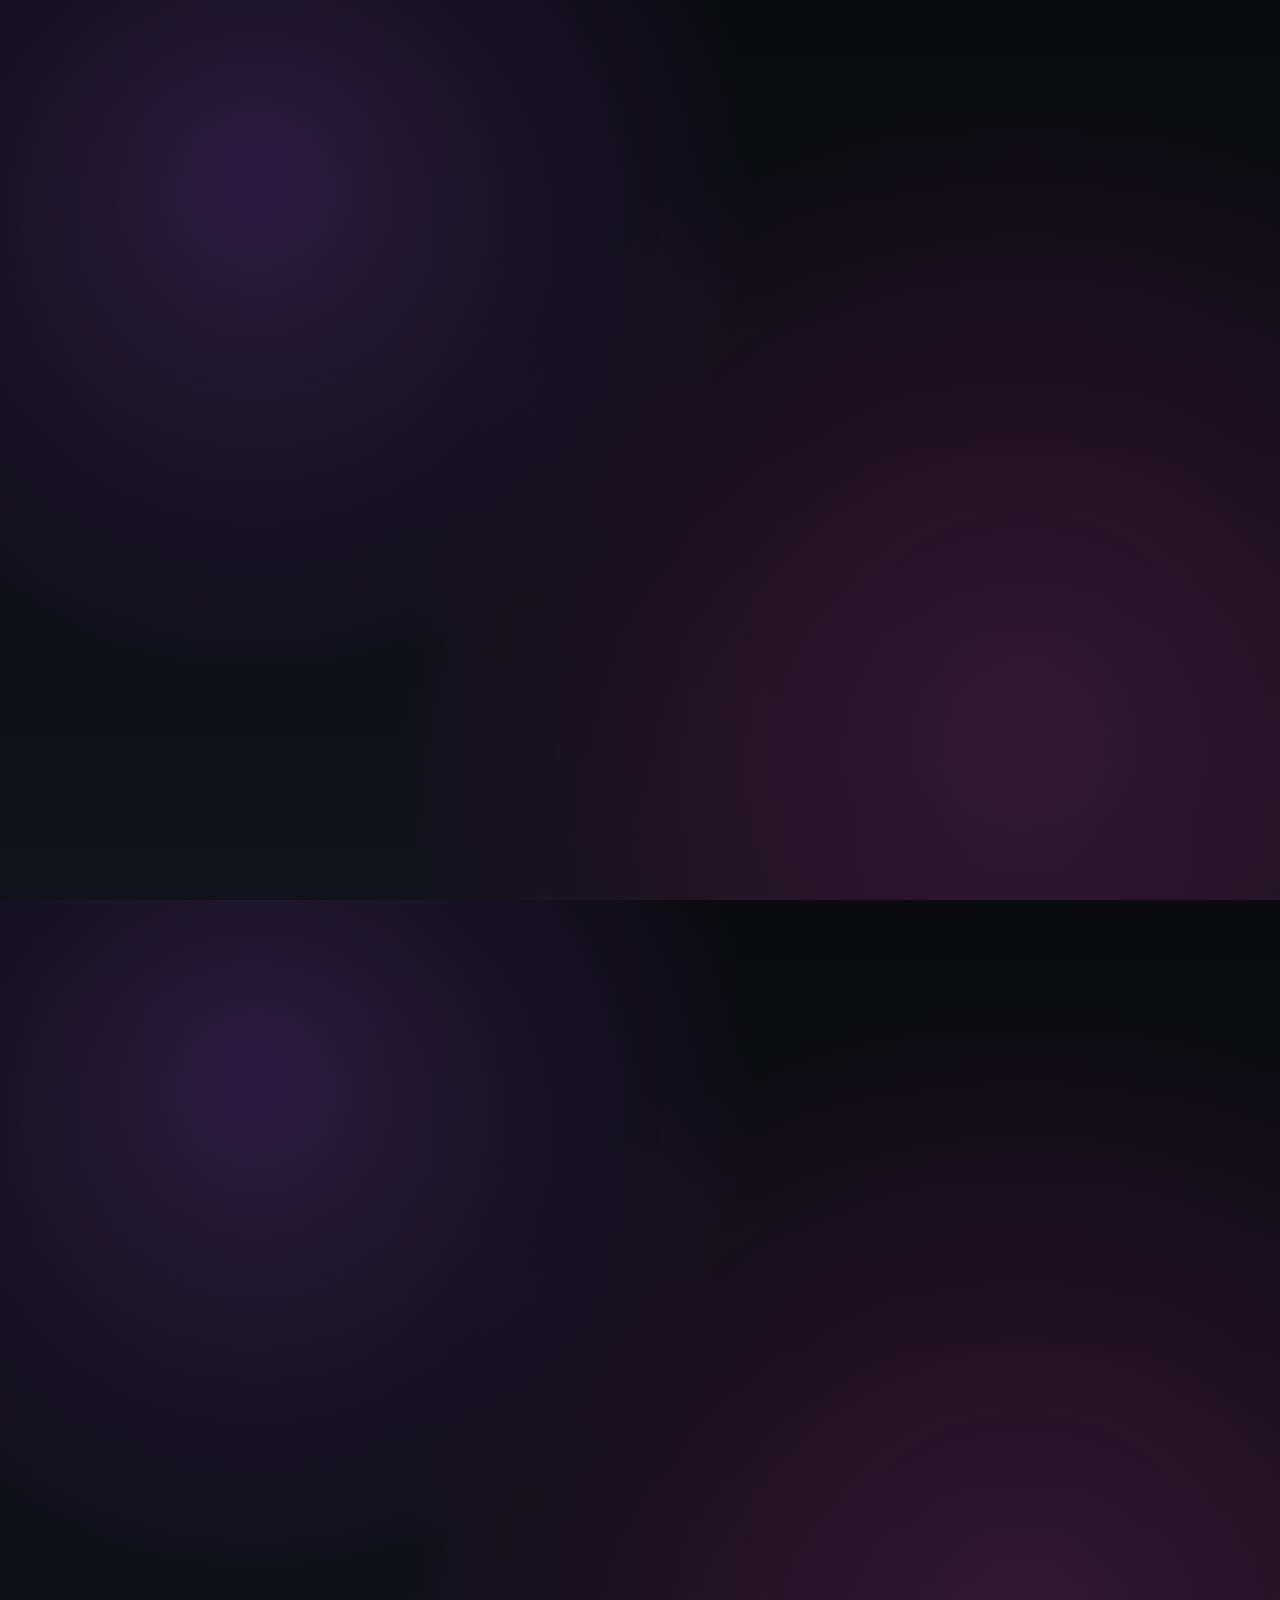
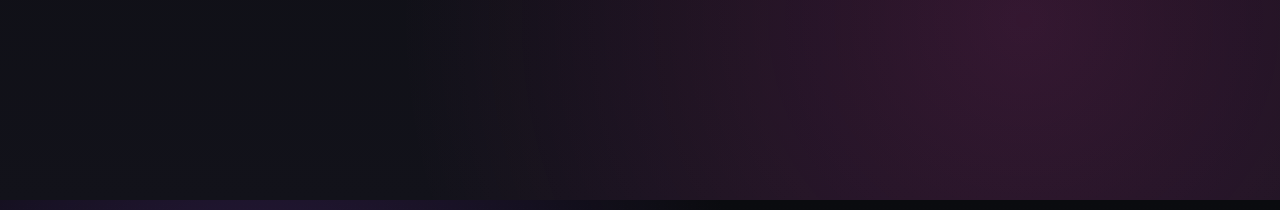
<file: index.html>
<!DOCTYPE html>
<html lang="en">
<head>
  <meta charset="utf-8">
  <meta name="viewport" content="width=device-width, initial-scale=1">
  <title>OStrich OS Presentation — Index</title>
  <link rel="stylesheet" href="style.css">
</head>
<body class="fade">
  <main class="center-stage">
    <section class="glass-card hero">
      <h1>Finals Term Presentation for ICSC0113</h1>
      <p class="subtitle">Exploring the future of operating systems with modern OS concepts — <strong>OStrich</strong></p>
      <ul class="meta-list">
        <li>Course: ICSC0113 — Finals Term Presentation</li>
        <li>
            <strong>Submitted by:</strong><br>
            <span class = "names">
                Jayson Cruz · Lionell Cunanan · Andre Malabanan · Le Dean Mores · Justine Peralta · Juleone Pineda
            </span>
        </li>
        <li>NW2C</li>
        <li>Submitted to: Mr. Irish Robert Kim M. Dajero</li>
        <li>Date: November 13, 2025</li>
      </ul>
      <div class="cta-row">
        <a class="btn primary" href="b.html">Start Presentation</a>
        <a class="btn ghost" href="d.html">Skip to Concepts</a>
      </div>
    </section>

  </main>
</body>
</html>
</file>
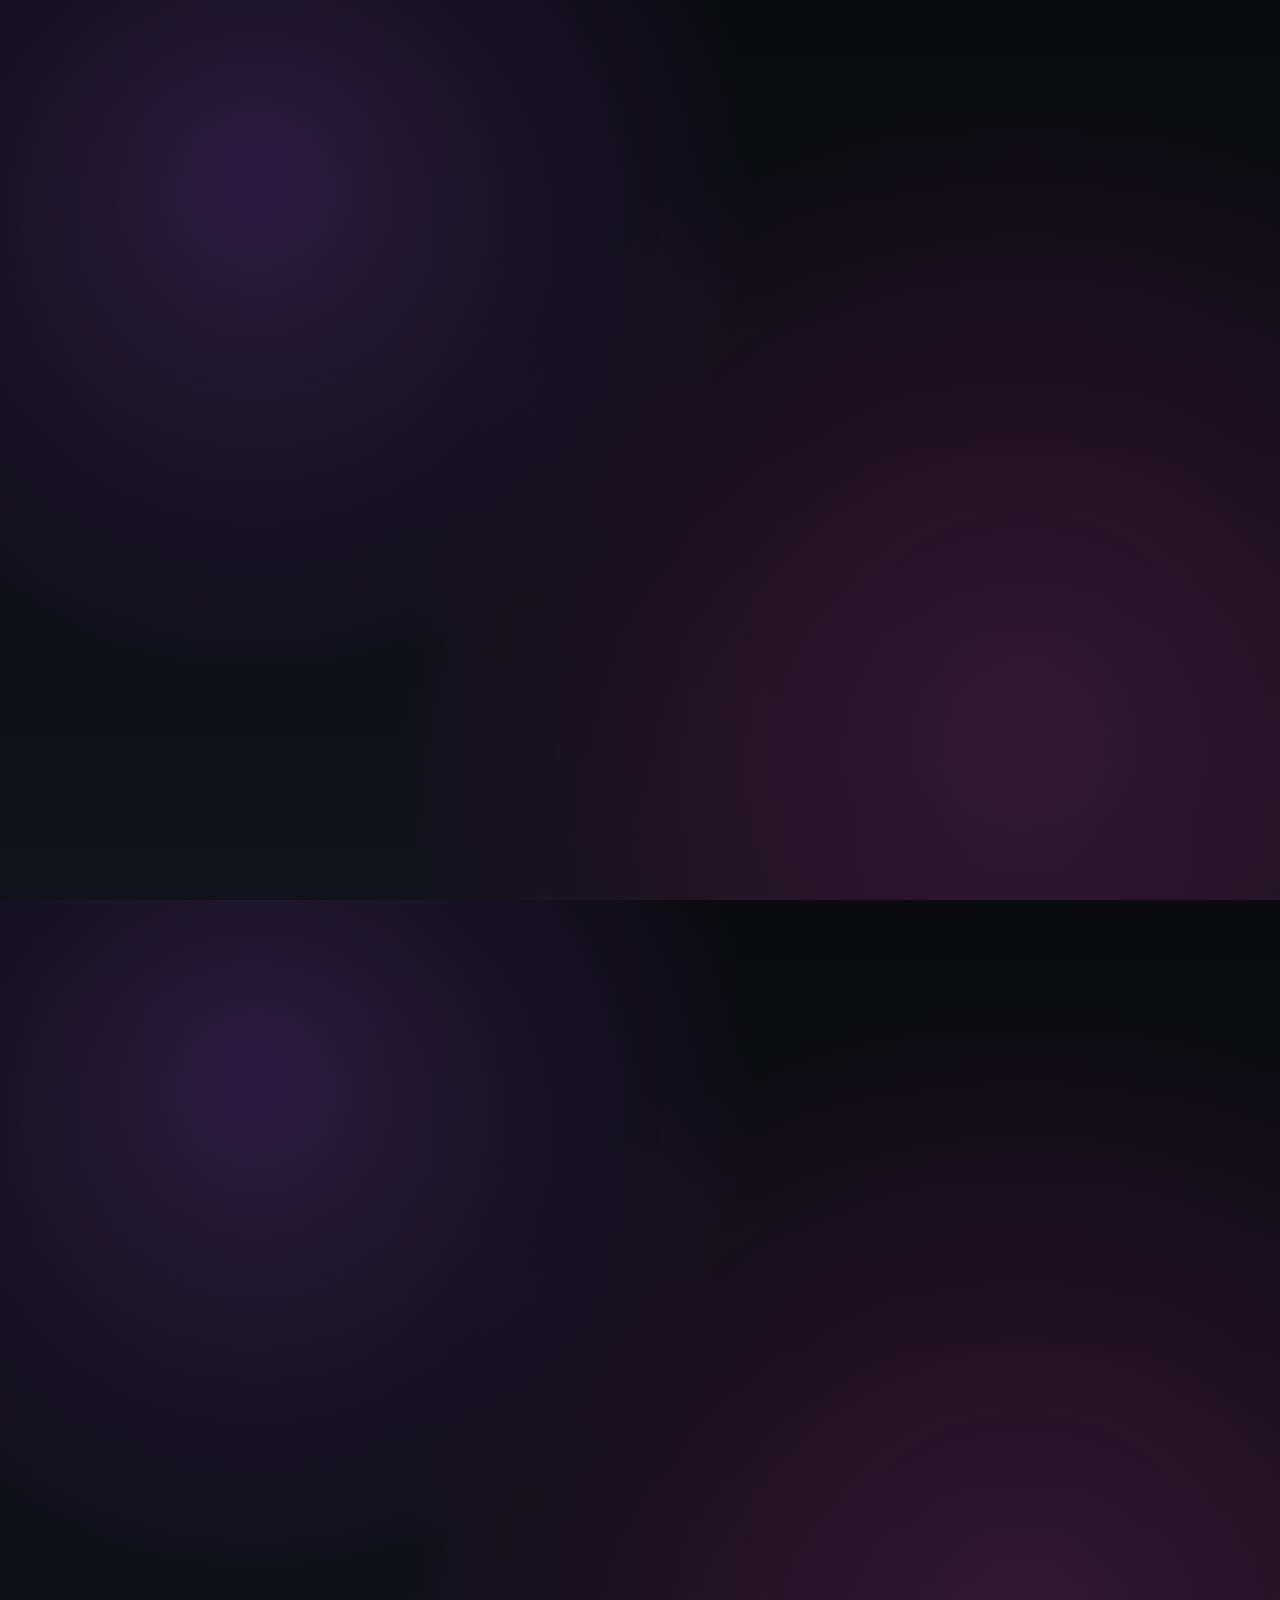
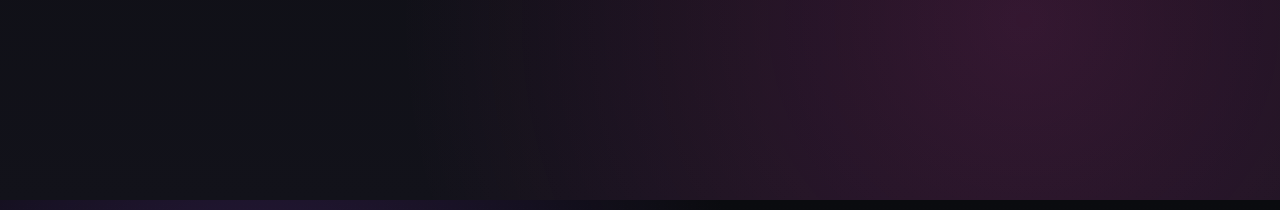
<file: b.html>
<!DOCTYPE html>
<html lang="en">
<head>
  <meta charset="utf-8">
  <meta name="viewport" content="width=device-width, initial-scale=1">
  <title>Concept Overview — OStrich OS</title>
  <link rel="stylesheet" href="style.css">
</head>
<body class="fade">
  <main class="center-stage">
    <section class="glass-card overview">
      <h1>Concept Overview — <span class="accent">OStrich</span> OS</h1>
      <p class="kicker">A futuristic OS focused on efficiency, adaptability, and resilience.</p>

      <div class="panels">
        <article class="panel">
          <h2>Inspiration & Drivers</h2>
          <p>OStrich is inspired by emerging AI-driven resource management, adaptive interfaces, and robust self-healing systems.</p>
          <ul>
            <li>Our project, Ostrich, is an AI powered next generation operating system inspired by the ostrich, the largest and one of the smartest birds. We chose this name because, like the ostrich, our system is built to be smart, adaptable, and resilient. The idea came from noticing how most operating systems today feel too heavy, rigid, or disconnected from the user's actual needs. With Ostrich, we wanted to change that by creating something that grows and learns with its users, a lighter, more intelligent OS that understands habits, adapts to environments, and keeps everything running smoothly without getting in the way.</li>
          </ul>
        </article>
      </div>

      <div class="cta-row">
        <a class="btn ghost" href="index.html">&larr; Back</a>
        <a class="btn primary" href="d.html">Next &rarr;</a>
      </div>
    </section>
  </main>
</body>
</html>
</file>
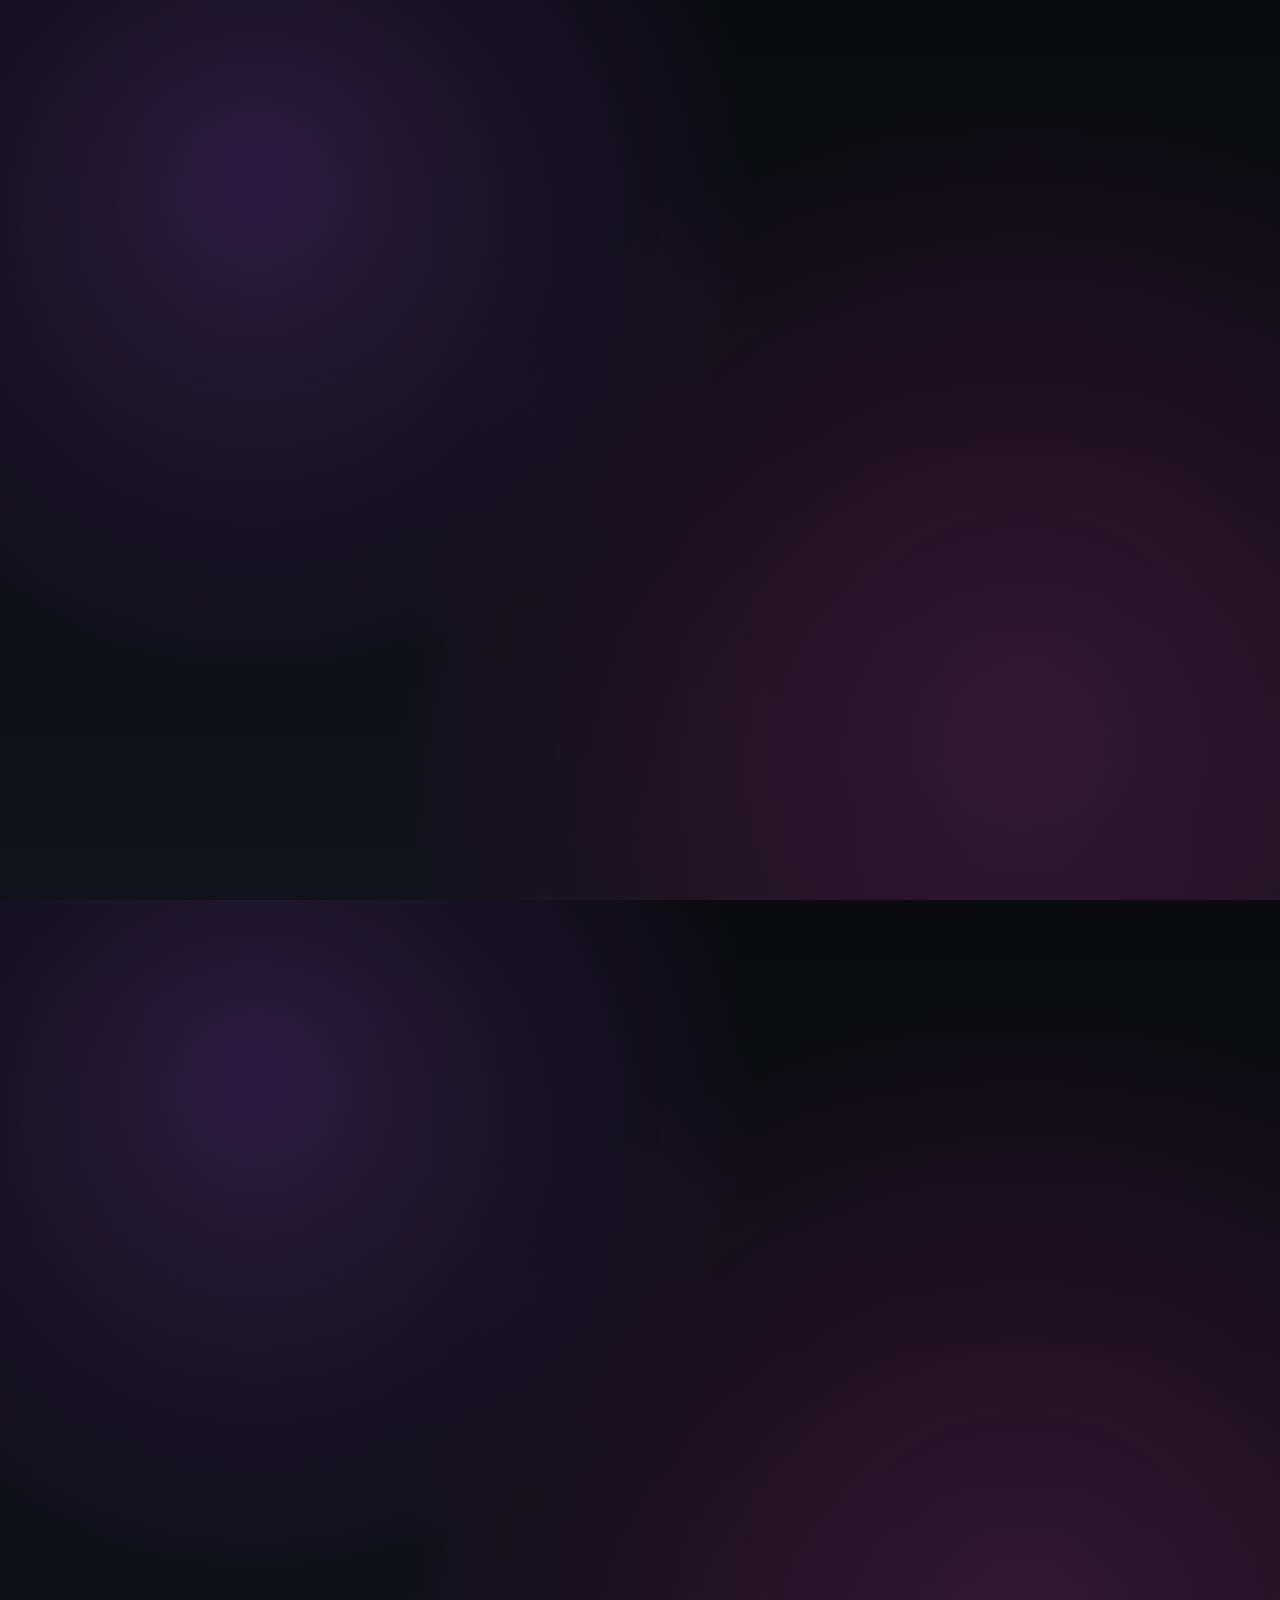
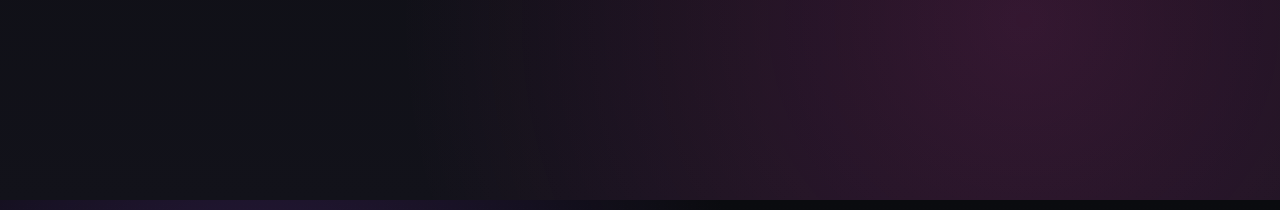
<file: d.html>
<!DOCTYPE html>
<html lang="en">
<head>
  <meta charset="UTF-8">
  <meta name="viewport" content="width=device-width, initial-scale=1.0">
  <title>Operating System Concepts — OStrich OS</title>
  <link href="https://fonts.googleapis.com/css2?family=Montserrat:wght@500;700&family=Inter:wght@400;500&display=swap" rel="stylesheet">
  <link href="style.css" rel="stylesheet">
</head>
<body class="fade">
  <main class="center-stage">
    <section class="glass-card slides">
      <h1>Operating System Concepts — Highlights</h1>

      <div class="slides-grid">
        <!-- Slide 1 -->
        <article class="slide">
          <div class="img-claim">
            <img src="images/ai.jpg" alt="Smart Scheduler">
          </div>
          <h2>AI-Driven Dynamic Resource Allocation (Smart Scheduler)</h2>
          <p>This scheduler uses artificial intelligence to manage system resources, maximizing performance based on user behavior and load prediction.</p>
          <ul>
            <li>Uses a deep learning model integrated into the kernel.</li>
            <li>Monitors and predicts application resource needs in real time.</li>
            <li>Dynamically allocates CPU, memory, and I/O bandwidth.</li>
            <li>Adapts continuously to optimize efficiency and responsiveness.</li>
          </ul>
        </article>

        <!-- Slide 2 -->
        <article class="slide">
          <div class="img-claim">
            <img src="images/debugging.jpg" alt="Time Travel Debugging">
          </div>
          <h2>OS-Level Time-Travel Debugging & Replay</h2>
          <p>This feature allows developers to trace and analyze program execution history without needing to reproduce errors.</p>
          <ul>
            <li>Continuously logs all system state changes.</li>
            <li>Lets users step backward in time during debugging.</li>
            <li>Captures process, memory, and I/O snapshots efficiently.</li>
            <li>Reveals error chains for faster issue resolution.</li>
          </ul>
        </article>

        <!-- Slide 3 -->
        <article class="slide">
          <div class="img-claim">
            <img src="images/ui.jpg" alt="Adaptive UI">
          </div>
          <h2>Adaptive and Sensory-Aware User Interface</h2>
          <p>The OS interface dynamically adjusts based on environmental and user conditions to enhance comfort and usability.</p>
          <ul>
            <li>Adapts layout, theme, and brightness based on light levels.</li>
            <li>Responds to user biometrics like focus or fatigue.</li>
            <li>Uses contextual awareness for optimal user experience.</li>
            <li>Provides a real-time adaptive display and control flow.</li>
          </ul>
        </article>

        <!-- Slide 4 -->
        <article class="slide">
          <div class="img-claim">
            <img src="images/healing.jpg" alt="Self-Healing">
          </div>
          <h2>Self-Healing and Auto-Correction System</h2>
          <p>This system maintains stability by autonomously diagnosing and fixing critical errors.</p>
          <ul>
            <li>An integrated fault-tolerance daemon monitors constantly for critical errors.</li>
            <li>The system diagnoses the fault and applies a fix or rolls back the specific component.</li>
            <li>The component returns to a safe state.</li>
            <li>Correction happens without requiring a full system reboot.</li>
          </ul>
        </article>

        <!-- Slide 5 -->
        <article class="slide">
          <div class="img-claim">
            <img src="images/resource_alloc.jpg" alt="Debloating">
          </div>
          <h2>Modular OS Architecture and Dynamic Resource Allocation</h2>
          <p>This feature prevents slowdowns through a modular design and intelligent resource management that blocks unnecessary software and services.</p>
          <ul>
            <li>Make the OS modular so users install only needed components, reducing its footprint.</li>
            <li>Include a trusted tool to detect and remove bloatware, unused drivers, and excess telemetry automatically.</li>
            <li>Continuously monitor and throttle background processes that overuse CPU or memory.</li>
            <li>Optimize storage and memory with predictive caching and automatic idle-time defragmentation.</li>
          </ul>
        </article>
      </div>

      <div class="cta-row">
        <a href="b.html" class="btn ghost">&larr; Previous</a>
        <a href="e.html" class="btn primary">Next &rarr;</a>
      </div>
    </section>
  </main>
</body>
</html>
</file>
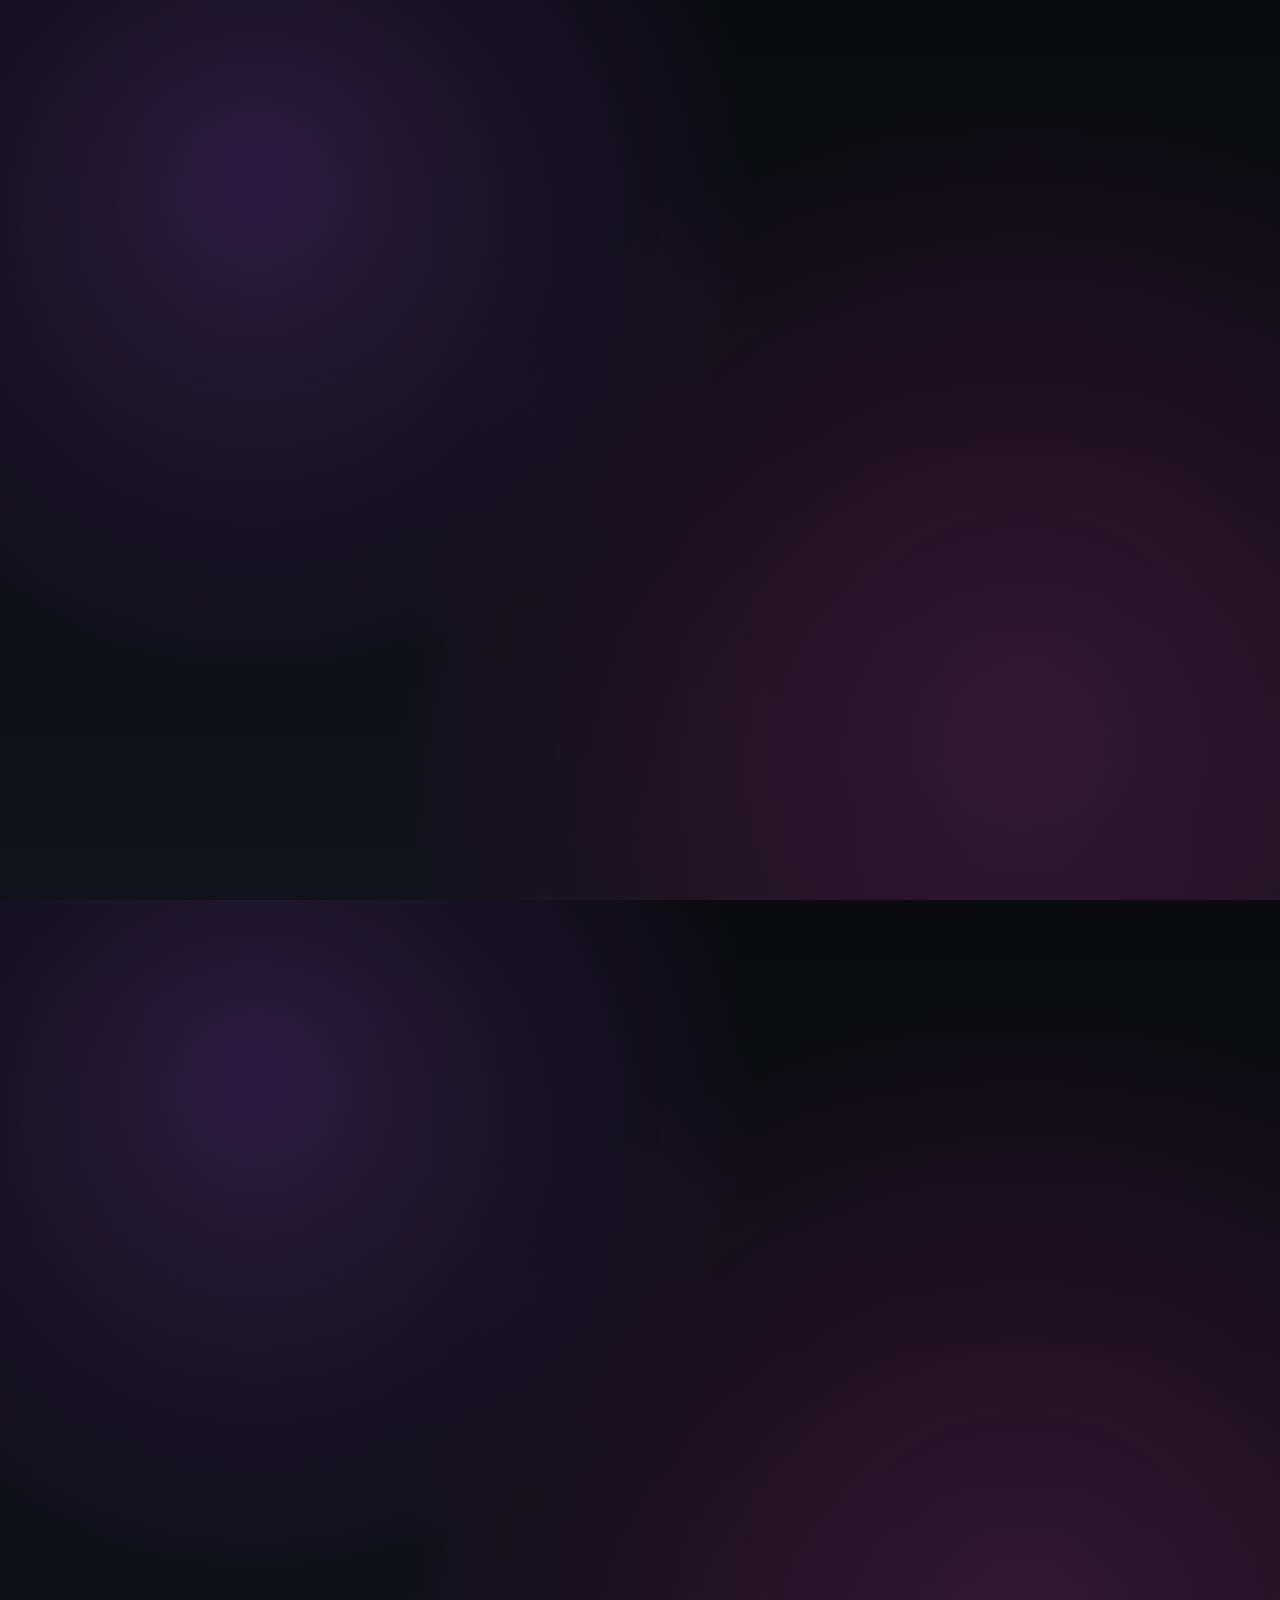
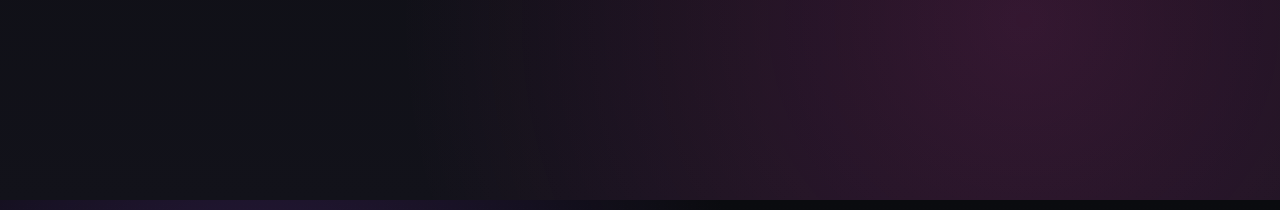
<file: e.html>
<!DOCTYPE html>
<html lang="en">
<head>
  <meta charset="utf-8">
  <meta name="viewport" content="width=device-width, initial-scale=1">
  <title>Thank You — OStrich OS</title>
  <link rel="stylesheet" href="style.css">
</head>
<body class="fade">
  <main class="center-stage">
    <section class="glass-card thankyou">
      <h1>Thank You For Listening</h1>
      <p class="lead">We appreciate your attention.</p>
      <div class="presenters">
        <p class="presented">Presented by</p>
        <p class="names">
          Jayson Cruz · Lionell Cunanan · Andre Malabanan · Le Dean Mores · Justine Peralta · Juleone Pineda
        </p>
      </div>
      <div class="cta-row">
        <a class="btn ghost" href="d.html">&larr; Previous</a>
        <a class="btn primary" href="index.html">Return to Beginning</a>
      </div>
    </section>
  </main>
</body>
</html>
</file>
<file: style.css>
/* ============================
   GLOBAL RESET & BASE STYLES
============================ */
* {
  box-sizing: border-box;
  margin: 0;
  padding: 0;
}

html, body {
  height: 100%;
  font-family: 'Inter', sans-serif;
  -webkit-font-smoothing: antialiased;
  scroll-behavior: smooth;
}

/* ============================
   BACKGROUND & THEME
============================ */
body {
  position: relative;
  color: #eae6ff;
  background: radial-gradient(circle at 20% 20%, rgba(166, 85, 255, 0.2), transparent 40%),
              radial-gradient(circle at 80% 80%, rgba(255, 60, 190, 0.15), transparent 50%),
              linear-gradient(180deg, #0a0b0f 0%, #12121a 100%);
  display: block;
  padding: 2rem;
  min-height: 100%;
  padding-bottom: 120px;
}

/* Extended gradient fix for long pages */
body::before {
  content: "";
  position: fixed;
  top: 0;
  left: 0;
  width: 100%;
  height: 200%;
  background: radial-gradient(circle at 20% 20%, rgba(166, 85, 255, 0.2), transparent 40%),
              radial-gradient(circle at 80% 80%, rgba(255, 60, 190, 0.15), transparent 50%),
              linear-gradient(180deg, #0a0b0f 0%, #12121a 100%);
  z-index: -1;
}

/* Page fade-in animation */
body.fade {
  opacity: 0;
  transform: translateY(10px);
  animation: fadeIn 1s ease forwards;
}

@keyframes fadeIn {
  to {
    opacity: 1;
    transform: translateY(0);
  }
}

/* ============================
   CONTAINERS & LAYOUT
============================ */
.center-stage {
  width: 100%;
  max-width: 1400px; /* Increased Max Width for Presentation View */
  margin: 0 auto;
  display: flex;
  flex-direction: column;
  gap: 1.5rem;
  align-items: center;
  justify-content: flex-start;
}

.glass-card {
  background: rgba(255, 255, 255, 0.04);
  border: 2px solid rgba(255, 255, 255, 0.15); /* Thicker Border */
  border-radius: 1.5rem; /* Increased Border Radius */
  backdrop-filter: blur(15px); /* Increased Blur */
  padding: 3rem; /* Increased Padding */
  box-shadow: 0 0 60px rgba(150, 60, 255, 0.2); /* Bolder Shadow */
  width: 100%;
}

/* ============================
   HEADINGS & TEXT
============================ */
h1, h2, h3 {
  font-family: 'Montserrat', sans-serif;
  color: #fff;
}

h1 {
  font-size: 2.5rem; /* Slightly Increased Font Size */
  text-align: center;
  margin-bottom: 1.5rem;
}

h2 {
  font-size: 1.7rem; /* Slightly Increased Font Size */
  margin-bottom: 0.8rem;
  color: #d7b3ff;
}

p {
  color: #d4cef8;
  line-height: 1.6;
  margin-bottom: 1rem;
  font-size: 1.1rem; /* Slightly Increased Font Size */
}

/* ============================
   LISTS
============================ */
ul {
  list-style: none;
  padding: 0;
  display: grid;
  gap: 0.6rem;
}

li {
  background: rgba(150, 80, 255, 0.08);
  border-radius: 0.8rem;
  padding: 0.9rem 1.2rem;
  color: #e9e3ff;
  font-size: 1.05rem; /* Slightly Increased Font Size */
  transition: background 0.3s ease, transform 0.2s ease;
}

li:hover {
  background: rgba(255, 90, 220, 0.15);
  transform: translateX(5px);
}

/* ============================
   BUTTONS
============================ */
.btn {
  display: inline-block;
  padding: 1rem 1.8rem; /* Increased Padding */
  border-radius: 1rem; /* Increased Border Radius */
  font-weight: 600;
  text-align: center;
  text-decoration: none;
  letter-spacing: 0.5px;
  transition: all 0.3s ease;
  font-size: 1.1rem; /* Increased Font Size */
}

.btn.primary {
  background: linear-gradient(90deg, #a14bff, #ff2bb3);
  color: #fff;
  box-shadow: 0 0 25px rgba(200, 80, 255, 0.4); /* Bolder Shadow */
}

.btn.primary:hover {
  box-shadow: 0 0 40px rgba(200, 80, 255, 0.6);
  transform: translateY(-3px);
}

.btn.ghost {
  border: 2px solid rgba(200, 160, 255, 0.6); /* Thicker Border */
  color: #cdbdff;
}

.btn.ghost:hover {
  background: rgba(200, 160, 255, 0.15);
}

/* Navigation (used in index & d.html) */
.navigation,
.cta-row {
  display: flex;
  justify-content: space-between;
  align-items: center;
  gap: 1.5rem;
  margin-top: 3rem; /* Increased Margin */
  flex-wrap: wrap;
}

/* ============================
   IMAGES / PLACEHOLDERS
============================ */
.img-claim,
.image-placeholder {
  width: 100%;
  border-radius: 16px; /* Increased Border Radius */
  overflow: hidden;
  margin-bottom: 20px;
  box-shadow: 0 0 35px rgba(180, 90, 255, 0.35);
  background: linear-gradient(135deg, rgba(180, 90, 255, 0.25), rgba(255, 60, 200, 0.15));
  display: flex;
  align-items: center;
  justify-content: center;
}

.img-claim img,
.image-placeholder img {
  width: 100%;
  height: 420px; /* Increased Image Height */
  object-fit: cover;
  border-radius: 16px;
  transition: transform 0.4s ease;
}

.image-placeholder:hover img,
.img-claim:hover img {
  transform: scale(1.05);
}

/* ============================
   d.html - HORIZONTAL FEATURE LAYOUT
============================ */
.center-stage {
  width: 100%;
  max-width: 100%;
  display: flex;
  flex-direction: column;
  align-items: center;
  justify-content: flex-start;
  min-height: 100vh;
  padding: 2rem 3rem;
  box-sizing: border-box;
}

.glass-card.slides {
  width: 100%;
  max-width: 1600px; /* Increased Max Width for Slides Card */
  background: rgba(255, 255, 255, 0.04);
  border: 2px solid rgba(255, 255, 255, 0.15); /* Thicker Border */
  border-radius: 24px; /* Increased Border Radius */
  padding: 3rem; /* Increased Padding */
  backdrop-filter: blur(18px); /* Increased Blur */
  box-shadow: 0 0 70px rgba(150, 60, 255, 0.2);
  display: flex;
  flex-direction: column;
  align-items: flex-start;
}

.slides-grid {
  display: flex;
  flex-wrap: nowrap;
  overflow-x: auto;
  scroll-snap-type: x mandatory;
  gap: 2rem; /* Increased Gap */
  padding: 1.5rem 0 2rem 0; /* Increased Padding */
  width: 100%;
}

.slide {
  flex: 0 0 380px; /* Increased Slide Width */
  scroll-snap-align: start;
  background: rgba(255, 255, 255, 0.05);
  border: 1px solid rgba(255, 255, 255, 0.1);
  border-radius: 20px; /* Increased Border Radius */
  padding: 2rem; /* Increased Padding */
  box-shadow: 0 0 40px rgba(160, 50, 255, 0.2);
  transition: transform 0.3s ease, box-shadow 0.3s ease;
}

.slide:hover {
  transform: translateY(-8px);
  box-shadow: 0 0 50px rgba(190, 90, 255, 0.4);
}

.slides-grid::-webkit-scrollbar {
  height: 10px;
}

.slides-grid::-webkit-scrollbar-thumb {
  background: linear-gradient(90deg, #a14bff, #ff2bb3);
  border-radius: 10px;
}

/* Fading edge gradient for holographic effect */
.slides {
  position: relative;
}

.slides::before,
.slides::after {
  content: "";
  position: absolute;
  top: 0;
  bottom: 0;
  width: 100px;
  pointer-events: none;
  z-index: 5;
}

.slides::before {
  left: 0;
  background: linear-gradient(to right, rgba(10,10,15,1), rgba(10,10,15,0));
}

.slides::after {
  right: 0;
  background: linear-gradient(to left, rgba(10,10,15,1), rgba(10,10,15,0));
}

/* ============================
   THANK YOU PAGE / FOOTER
============================ */
.thankyou .lead {
  text-align: center;
  font-size: 1.5rem; /* Increased Font Size */
  color: #dfd5ff;
  margin-bottom: 1.5rem;
}

.presenters {
  text-align: center;
}

.names {
  font-weight: 600;
  color: #cbb7ff;
  font-size: 1.1rem; /* Increased Font Size */
}

/* ============================
   RESPONSIVE DESIGN
============================ */
@media (max-width: 900px) {
  body {
    padding: 1.5rem;
  }

  .glass-card {
    padding: 2rem;
  }

  .image-placeholder img,
  .img-claim img {
    height: 300px;
  }

  .cta-row,
  .navigation {
    flex-direction: column;
    gap: 1.5rem;
  }

  .btn {
    width: 100%;
  }

  .slides-grid {
    flex-direction: column;
    overflow-x: visible;
  }

  .slide {
    flex: 1;
    width: 100%;
  }

  .slides::before,
  .slides::after {
    display: none;
  }
}

@media (max-width: 600px) {
  h1 {
    font-size: 1.8rem;
  }

  h2 {
    font-size: 1.3rem;
  }

  p {
    font-size: 1rem;
  }

  li {
    font-size: 1rem;
  }
}
</file>
